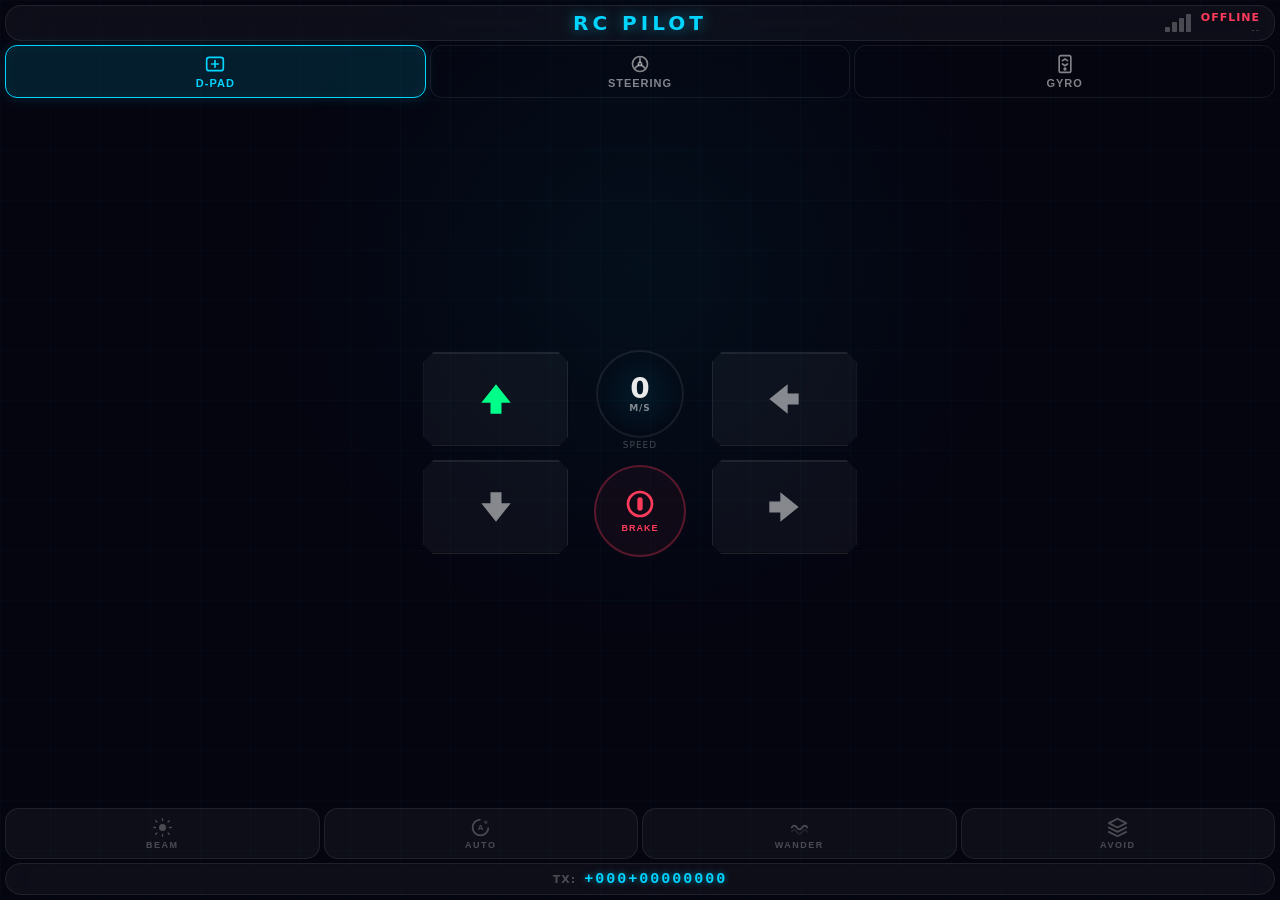
<file: index.html>
<!DOCTYPE html>
<html lang="en">
<head>
  <!--
    ============================================================
    RC PILOT — Futuristic RC Car Controller Dashboard
    ============================================================
    TX PROTOCOL (13-char string):
      [0]    Movement sign     '+' or '-'
      [1-3]  Movement mag      000–255
      [4]    Steering sign     '+' or '-'
      [5-7]  Steering mag      000–255
      [8]    Brake             0=move  1=brake
      [9]    Beam              0=off   1=on
      [10]   Auto Headlight    0=off   1=on
      [11]   Wander            0=off   1=on
      [12]   Avoid Obstacle    0=off   1=on

    RX PROTOCOL (5-char string from ESP32, every 50ms):
      [0]    Speed sign        '+' or '-'
      [1]    Speed integer     0–9  (m/s)
      [2-4]  Reserved          "000"
      Example: "+3000" = +3 m/s, "-1000" = -1 m/s, "+0000" = stopped
    ============================================================
  -->
  <meta charset="UTF-8">
  <meta name="viewport" content="width=device-width, initial-scale=1.0, maximum-scale=1.0, user-scalable=no">
  <title>RC PILOT</title>

</head>
<link rel="stylesheet" href="css/style.css">
<body>

  <!-- Portrait overlay -->
  <div class="rotate-overlay">
    <svg class="rotate-icon" viewBox="0 0 100 100" fill="none">
      <rect x="20" y="10" width="60" height="80" rx="8" stroke="var(--accent)" stroke-width="3" fill="none"/>
      <circle cx="50" cy="80" r="4" fill="var(--accent)" opacity="0.5"/>
      <path d="M65 50L80 50L80 35" stroke="var(--text-secondary)" stroke-width="2.5" stroke-linecap="round" stroke-linejoin="round" fill="none"/>
      <path d="M80 50C80 30,60 20,50 20" stroke="var(--text-secondary)" stroke-width="2.5" stroke-linecap="round" fill="none"/>
    </svg>
    <span class="rotate-text">Rotate Your Device</span>
    <span class="rotate-sub">Controller requires landscape mode</span>
  </div>

  <div id="app">

    <!-- HEADER -->
    <header class="header glass">
      <div></div>
      <div class="logo">RC PILOT</div>
      <div class="conn-status">
        <div class="wifi-bars" id="wifiBars">
          <div class="wifi-bar"></div><div class="wifi-bar"></div>
          <div class="wifi-bar"></div><div class="wifi-bar"></div>
        </div>
        <div class="conn-text-group">
          <span class="conn-label-txt" id="connLabel">Offline</span>
          <span class="conn-speed-txt" id="connSpeed">--</span>
        </div>
      </div>
    </header>

    <!-- MODE TABS -->
    <nav class="mode-tabs">
      <button class="mode-tab active" data-mode="1">
        <span class="tab-icon">
          <svg viewBox="0 0 24 24" fill="none" stroke="currentColor" stroke-width="2" stroke-linecap="round">
            <rect x="2" y="4" width="20" height="16" rx="3"/>
            <line x1="8" y1="12" x2="16" y2="12"/><line x1="12" y1="8" x2="12" y2="16"/>
          </svg>
        </span>D-PAD
      </button>
      <button class="mode-tab" data-mode="2">
        <span class="tab-icon">
          <svg viewBox="0 0 24 24" fill="none" stroke="currentColor" stroke-width="2" stroke-linecap="round">
            <circle cx="12" cy="12" r="9"/><circle cx="12" cy="12" r="2"/>
            <line x1="12" y1="5" x2="12" y2="10"/>
            <line x1="6.3" y1="16.5" x2="10.3" y2="13.3"/><line x1="17.7" y1="16.5" x2="13.7" y2="13.3"/>
          </svg>
        </span>STEERING
      </button>
      <button class="mode-tab" data-mode="3">
        <span class="tab-icon">
          <svg viewBox="0 0 24 24" fill="none" stroke="currentColor" stroke-width="2" stroke-linecap="round">
            <rect x="5" y="2" width="14" height="20" rx="2"/>
            <circle cx="12" cy="18" r="1"/>
            <path d="M9 8l3-2 3 2"/><path d="M9 12l3 2 3-2"/>
          </svg>
        </span>GYRO
      </button>
    </nav>

    <!-- CONTROL AREA -->
    <main class="control-area">

      <!-- MODE 1: D-PAD -->
      <section id="mode1" class="mode-panel active">
        <div class="dpad-wrapper">
          <div class="dpad-col">
            <button class="ctrl-btn dpad-btn fwd-style" data-dir="forward">
              <svg viewBox="0 0 24 24"><path d="M12 4l-8 10h5v6h6v-6h5z"/></svg>
            </button>
            <button class="ctrl-btn dpad-btn" data-dir="backward">
              <svg viewBox="0 0 24 24"><path d="M12 20l8-10h-5V4H9v6H4z"/></svg>
            </button>
          </div>
          <div class="dpad-center">
            <div class="speedometer">
              <div class="speedo-ring" id="ring1">
                <span class="speedo-value" id="spd1">0</span>
                <span class="speedo-unit">m/s</span>
              </div>
              <span class="speedo-label">Speed</span>
            </div>
            <button class="brake-btn dpad-brake" id="dpadBrake">
              <svg viewBox="0 0 24 24">
                <circle cx="12" cy="12" r="9" fill="none" stroke="currentColor" stroke-width="2"/>
                <rect x="10" y="7" width="4" height="10" rx="2" fill="currentColor"/>
              </svg>
              <span class="btn-lbl">Brake</span>
            </button>
          </div>
          <div class="dpad-col">
            <button class="ctrl-btn dpad-btn" data-dir="left">
              <svg viewBox="0 0 24 24"><path d="M4 12l10-8v5h6v6h-6v5z"/></svg>
            </button>
            <button class="ctrl-btn dpad-btn" data-dir="right">
              <svg viewBox="0 0 24 24"><path d="M20 12l-10-8v5H4v6h6v5z"/></svg>
            </button>
          </div>
        </div>
      </section>

      <!-- MODE 2: STEERING WHEEL -->
      <section id="mode2" class="mode-panel">
        <div class="steering-layout">
          <div class="steer-left">
            <button class="ctrl-btn steer-fwd fwd-style" id="steerFwd">
              <svg viewBox="0 0 24 24"><path d="M12 4l-8 10h5v6h6v-6h5z"/></svg>
            </button>
            <button class="ctrl-btn steer-bwd" id="steerBwd">
              <svg viewBox="0 0 24 24"><path d="M12 20l8-10h-5V4H9v6H4z"/></svg>
            </button>
            <button class="brake-btn steer-brake" id="steerBrake">
              <svg viewBox="0 0 24 24">
                <circle cx="12" cy="12" r="9" fill="none" stroke="currentColor" stroke-width="2"/>
                <rect x="10" y="7" width="4" height="10" rx="2" fill="currentColor"/>
              </svg>
              <span class="btn-lbl">Brake</span>
            </button>
          </div>
          <div class="steer-speedo-wrap">
            <div class="speedometer">
              <div class="speedo-ring" id="ring2">
                <span class="speedo-value" id="spd2">0</span>
                <span class="speedo-unit">m/s</span>
              </div>
              <span class="speedo-label">Speed</span>
            </div>
          </div>
          <div class="wheel-wrapper">
            <div class="wheel-angle-display" id="wheelAngleTxt">0&deg;</div>
            <img id="swImg" class="sw-img" src="images/steering.png" alt="Steering Wheel" draggable="false"/>
          </div>
        </div>
      </section>

      <!-- MODE 3: GYRO -->
      <section id="mode3" class="mode-panel">
        <div class="gyro-layout">
          <div class="gyro-left">
            <button class="brake-btn gyro-brake" id="gyroBrake">
              <svg viewBox="0 0 24 24">
                <circle cx="12" cy="12" r="9" fill="none" stroke="currentColor" stroke-width="2"/>
                <rect x="10" y="7" width="4" height="10" rx="2" fill="currentColor"/>
              </svg>
              <span class="btn-lbl">Brake</span>
            </button>
            <button class="ctrl-btn gyro-btn fwd-style" id="gyroFwd">
              <svg viewBox="0 0 24 24"><path d="M12 4l-8 10h5v6h6v-6h5z"/></svg>
              <span class="btn-lbl">FWD</span>
            </button>
          </div>
          <div class="gyro-center">
            <div class="speedometer">
              <div class="speedo-ring" id="ring3">
                <span class="speedo-value" id="spd3">0</span>
                <span class="speedo-unit">m/s</span>
              </div>
              <span class="speedo-label">Speed</span>
            </div>
            <button class="btn-enable-gyro" id="btnEnableGyro">Enable Gyro</button>
            <div class="gyro-sens">
              <span class="sl">Sensitivity</span>
              <input type="range" id="gyroSlider" min="10" max="100" value="50" step="5">
              <span class="sv" id="gyroSensVal">50%</span>
            </div>
            <div class="gyro-readout">
              <div><span class="rl">Fwd/Bwd </span><span id="gyroBeta">0</span>&deg;</div>
              <div><span class="rl">L/R </span><span id="gyroGamma">0</span>&deg;</div>
            </div>
          </div>
          <div class="gyro-right">
            <button class="ctrl-btn gyro-btn" id="gyroBwd">
              <svg viewBox="0 0 24 24"><path d="M12 20l8-10h-5V4H9v6H4z"/></svg>
              <span class="btn-lbl">BWD</span>
            </button>
          </div>
        </div>
      </section>

    </main>

    <!-- BOTTOM TOGGLES -->
    <div class="bottom-bar">
      <button class="toggle-btn" id="btnBeam">
        <svg viewBox="0 0 24 24">
          <circle cx="12" cy="12" r="4" fill="currentColor"/>
          <path d="M12 2v2M12 20v2M4.22 4.22l1.42 1.42M18.36 18.36l1.42 1.42M2 12h2M20 12h2M4.22 19.78l1.42-1.42M18.36 5.64l1.42-1.42" stroke="currentColor" stroke-width="1.5" stroke-linecap="round" fill="none"/>
        </svg>
        <span>Beam</span>
      </button>
      <button class="toggle-btn" id="btnAutoLight">
        <svg viewBox="0 0 24 24">
          <path d="M12 3C7 3 3 7 3 12s4 9 9 9 9-4 9-9" fill="none" stroke="currentColor" stroke-width="2"/>
          <text x="12" y="15" text-anchor="middle" font-size="9" font-weight="bold" fill="currentColor" font-family="sans-serif">A</text>
          <circle cx="18" cy="6" r="2" fill="currentColor" opacity="0.6"/>
        </svg>
        <span>Auto</span>
      </button>
      <button class="toggle-btn" id="btnWander">
        <svg viewBox="0 0 24 24">
          <path d="M3 12c2-3 4-3 6 0s4 3 6 0 4-3 6 0" fill="none" stroke="currentColor" stroke-width="2" stroke-linecap="round"/>
          <path d="M3 17c2-3 4-3 6 0s4 3 6 0 4-3 6 0" fill="none" stroke="currentColor" stroke-width="1.5" stroke-linecap="round" opacity="0.4"/>
        </svg>
        <span>Wander</span>
      </button>
      <button class="toggle-btn" id="btnAvoid">
        <svg viewBox="0 0 24 24">
          <path d="M12 2L2 7l10 5 10-5z" fill="none" stroke="currentColor" stroke-width="2" stroke-linecap="round" stroke-linejoin="round"/>
          <path d="M2 17l10 5 10-5" fill="none" stroke="currentColor" stroke-width="2" stroke-linecap="round" stroke-linejoin="round"/>
          <path d="M2 12l10 5 10-5" fill="none" stroke="currentColor" stroke-width="2" stroke-linecap="round" stroke-linejoin="round"/>
        </svg>
        <span>Avoid</span>
      </button>
    </div>

    <!-- TX / RX DEBUG BAR -->
    <div class="debug-bar glass">
      <span class="lbl">TX:</span>
      <code id="txDisplay">+000+0000000</code>
    </div>

  </div>

<script src="js/script.js"></script>
</body>
</html>
</file>
<file: css/style.css>
*, *::before, *::after {
      margin: 0; padding: 0;
      box-sizing: border-box;
      -webkit-tap-highlight-color: transparent;
    }
    :root {
      --accent: #00d4ff;
      --accent-glow: rgba(0,212,255,0.5);
      --accent-dim: rgba(0,212,255,0.12);
      --danger: #ff3b5c;
      --success: #00ff88;
      --warning: #ffaa00;
      --beam-color: #ffe066;
      --auto-color: #bb86fc;
      --avoid-color: #ff6b35;
      --glass-bg: rgba(255,255,255,0.04);
      --glass-border: rgba(255,255,255,0.08);
      --text-primary: #eaeaea;
      --text-secondary: rgba(255,255,255,0.5);
      --text-dim: rgba(255,255,255,0.25);
      --bg-deep: #050510;
    }
    html, body {
      width: 100%; height: 100%;
      overflow: hidden;
      font-family: 'Segoe UI', system-ui, sans-serif;
      background: var(--bg-deep);
      color: var(--text-primary);
      touch-action: none;
    }
    body::before {
      content: '';
      position: fixed; inset: 0;
      background-image:
        linear-gradient(rgba(0,212,255,0.025) 1px, transparent 1px),
        linear-gradient(90deg, rgba(0,212,255,0.025) 1px, transparent 1px);
      background-size: 50px 50px;
      pointer-events: none; z-index: 0;
    }
    body::after {
      content: '';
      position: fixed;
      top: 30%; left: 50%;
      width: 60vw; height: 60vw;
      background: radial-gradient(circle, rgba(0,212,255,0.05) 0%, transparent 70%);
      transform: translate(-50%, -50%);
      pointer-events: none; z-index: 0;
    }

    /* ==============================
       PORTRAIT OVERLAY
       ============================== */
    .rotate-overlay {
      display: none;
      position: fixed; inset: 0; z-index: 9999;
      background: var(--bg-deep);
      flex-direction: column;
      align-items: center; justify-content: center; gap: 24px;
    }
    .rotate-icon { width: 80px; height: 80px; animation: rotateHint 2s ease-in-out infinite; }
    .rotate-text {
      font-size: 18px; font-weight: 800; letter-spacing: 3px;
      text-transform: uppercase; color: var(--accent);
      text-shadow: 0 0 12px var(--accent-glow);
    }
    .rotate-sub { font-size: 13px; color: var(--text-secondary); }
    @keyframes rotateHint {
      0%,100% { transform: rotate(0deg); }
      50%      { transform: rotate(90deg); }
    }
    @media (max-width: 1023px) and (orientation: portrait) {
      .rotate-overlay { display: flex; }
      #app { display: none !important; }
    }

    .glass {
      background: var(--glass-bg);
      backdrop-filter: blur(20px);
      -webkit-backdrop-filter: blur(20px);
      border: 1px solid var(--glass-border);
      border-radius: 16px;
    }

    #app {
      position: relative; z-index: 1;
      display: grid;
      grid-template-rows: auto auto 1fr auto auto;
      width: 100vw; height: 100vh; height: 100dvh;
      padding: 5px; gap: 4px;
    }

    /* ==============================
       HEADER
       ============================== */
    .header {
      display: grid;
      grid-template-columns: 1fr auto 1fr;
      align-items: center;
      padding: 5px 14px;
    }
    .logo {
      grid-column: 2;
      font-size: clamp(13px, 2vw, 20px);
      font-weight: 800; letter-spacing: 4px;
      color: var(--accent);
      text-shadow: 0 0 14px var(--accent-glow);
      white-space: nowrap;
    }
    .conn-status {
      grid-column: 3;
      display: flex; align-items: center; justify-content: flex-end;
      gap: clamp(4px,0.8vw,10px);
    }
    .wifi-bars { display: flex; align-items: flex-end; gap: 2px; height: clamp(12px,1.6vw,18px); }
    .wifi-bar { width: clamp(3px,0.45vw,5px); border-radius: 1px; background: var(--text-dim); transition: background .4s, box-shadow .4s; }
    .wifi-bar:nth-child(1) { height: 30%; }
    .wifi-bar:nth-child(2) { height: 55%; }
    .wifi-bar:nth-child(3) { height: 78%; }
    .wifi-bar:nth-child(4) { height: 100%; }
    .wifi-bars.sig-1 .wifi-bar:nth-child(1)    { background: var(--danger);  box-shadow: 0 0 4px var(--danger); }
    .wifi-bars.sig-2 .wifi-bar:nth-child(-n+2)  { background: var(--warning); box-shadow: 0 0 4px var(--warning); }
    .wifi-bars.sig-3 .wifi-bar:nth-child(-n+3)  { background: #aaff00;        box-shadow: 0 0 4px #aaff00; }
    .wifi-bars.sig-4 .wifi-bar                  { background: var(--success); box-shadow: 0 0 5px var(--success); }
    .conn-text-group { display: flex; flex-direction: column; align-items: flex-end; gap: 1px; }
    .conn-label-txt {
      font-size: clamp(8px,1vw,11px); font-weight: 700;
      letter-spacing: 1px; text-transform: uppercase;
      color: var(--danger); transition: color .4s;
    }
    .conn-label-txt.connected { color: var(--success); }
    .conn-speed-txt { font-size: clamp(7px,0.85vw,9px); letter-spacing: 1px; color: var(--text-dim); font-variant-numeric: tabular-nums; }

    /* ==============================
       MODE TABS
       ============================== */
    .mode-tabs { display: flex; gap: 4px; }
    .mode-tab {
      flex: 1;
      display: flex; flex-direction: column; align-items: center; gap: 1px;
      padding: clamp(4px,0.9vh,9px) 0;
      background: transparent; border: 1px solid var(--glass-border);
      border-radius: 12px; color: var(--text-secondary);
      font-size: clamp(7px,1vw,11px); font-weight: 700; letter-spacing: 1px;
      text-transform: uppercase; cursor: pointer; transition: all .3s;
    }
    .mode-tab .tab-icon { line-height: 1; }
    .mode-tab .tab-icon svg { width: clamp(13px,1.9vw,20px); height: clamp(13px,1.9vw,20px); }
    .mode-tab.active {
      background: var(--accent-dim); border-color: var(--accent); color: var(--accent);
      box-shadow: 0 0 14px rgba(0,212,255,0.15), inset 0 0 14px rgba(0,212,255,0.05);
    }

    /* ==============================
       CONTROL AREA
       ============================== */
    .control-area { position: relative; overflow: hidden; min-height: 0; }
    .mode-panel {
      position: absolute; inset: 0;
      display: flex; align-items: center; justify-content: center;
      opacity: 0; pointer-events: none; transition: opacity .3s;
    }
    .mode-panel.active { opacity: 1; pointer-events: auto; }

    /* ==============================
       SPEEDOMETER
       ============================== */
    .speedometer { display: flex; flex-direction: column; align-items: center; gap: 2px; }
    .speedo-ring {
      width: clamp(54px,7.5vw,88px); height: clamp(54px,7.5vw,88px);
      border-radius: 50%;
      border: 2px solid var(--glass-border);
      background: radial-gradient(circle, rgba(0,212,255,0.07) 0%, transparent 70%);
      display: flex; flex-direction: column; align-items: center; justify-content: center;
      transition: border-color 0.3s, box-shadow 0.3s;
    }
    .speedo-ring.moving  { border-color: var(--accent);  box-shadow: 0 0 18px rgba(0,212,255,0.3); }
    .speedo-ring.reverse { border-color: var(--danger);  box-shadow: 0 0 18px rgba(255,59,92,0.3); }
    .speedo-value {
      font-size: clamp(16px,2.8vw,28px); font-weight: 800;
      font-variant-numeric: tabular-nums; line-height: 1; transition: color 0.3s;
    }
    .speedo-unit { font-size: clamp(6px,0.85vw,9px); font-weight: 600; color: var(--text-secondary); letter-spacing: 1px; text-transform: uppercase; }
    .speedo-label { font-size: clamp(6px,0.85vw,9px); color: var(--text-dim); letter-spacing: 1px; text-transform: uppercase; }

    /* ==============================
       SHARED BUTTON BASES
       ============================== */
    .ctrl-btn {
      display: flex; flex-direction: column;
      align-items: center; justify-content: center; gap: 3px;
      background: var(--glass-bg); border: 1px solid var(--glass-border);
      border-radius: 16px; color: var(--text-secondary);
      cursor: pointer; transition: all .12s ease;
      user-select: none; -webkit-user-select: none;
    }
    .ctrl-btn svg { fill: currentColor; }
    .ctrl-btn.pressed, .ctrl-btn:active {
      background: var(--accent-dim); border-color: var(--accent); color: var(--accent);
      box-shadow: 0 0 20px rgba(0,212,255,0.3); transform: scale(0.95);
    }
    .fwd-style { color: var(--success); }
    .fwd-style.pressed, .fwd-style:active {
      background: rgba(0,255,136,0.12); border-color: var(--success); color: var(--success);
      box-shadow: 0 0 25px rgba(0,255,136,0.25); transform: scale(0.95);
    }
    .brake-btn {
      display: flex; flex-direction: column;
      align-items: center; justify-content: center; gap: 3px;
      border-radius: 50%;
      background: rgba(255,59,92,0.05); border: 2px solid rgba(255,59,92,0.3);
      color: var(--danger); cursor: pointer; transition: all .12s ease;
      user-select: none; -webkit-user-select: none;
    }
    .brake-btn svg { fill: currentColor; }
    .brake-btn.pressed, .brake-btn:active {
      background: rgba(255,59,92,0.2); border-color: var(--danger);
      box-shadow: 0 0 30px rgba(255,59,92,0.4); transform: scale(0.95);
    }
    .btn-lbl { font-size: clamp(6px,0.85vw,9px); font-weight: 700; letter-spacing: 1px; text-transform: uppercase; }

    /* ==============================
       D-PAD
       ============================== */
    .dpad-wrapper {
      display: flex; align-items: center; justify-content: center;
      gap: clamp(10px,2vw,28px); width: 100%; height: 100%;
      padding: 0 clamp(4px,1vw,14px);
    }
    .dpad-col { display: flex; flex-direction: column; gap: clamp(7px,1.5vh,16px); }
    .dpad-center { display: flex; flex-direction: column; align-items: center; gap: clamp(8px,1.7vh,18px); }
    .dpad-btn {
      width: clamp(90px,13vw,145px); height: clamp(72px,10.5vh,112px);
      border-radius: 8px !important;
      clip-path: polygon(10px 0%,calc(100% - 10px) 0%,100% 10px,100% calc(100% - 10px),calc(100% - 10px) 100%,10px 100%,0% calc(100% - 10px),0% 10px);
      box-shadow: inset 0 1px 0 rgba(255,255,255,0.07), inset 0 -1px 0 rgba(0,0,0,0.25), 2px 2px 8px rgba(0,0,0,0.4);
    }
    .dpad-btn svg { width: clamp(28px,3.8vw,44px); height: clamp(28px,3.8vw,44px); }
    .dpad-brake { width: clamp(60px,8.5vw,92px); height: clamp(60px,8.5vw,92px); }
    .dpad-brake svg { width: clamp(22px,3vw,32px); height: clamp(22px,3vw,32px); }

    /* ==============================
       STEERING WHEEL
       ============================== */
    .steering-layout {
      display: flex; align-items: center; justify-content: space-between;
      width: 100%; height: 100%; padding: 0 clamp(4px,1.5vw,16px); position: relative;
    }
    .steer-left { display: flex; flex-direction: column; align-items: center; gap: clamp(5px,1vh,12px); flex-shrink: 0; z-index: 2; }
    .steer-fwd, .steer-bwd { width: clamp(58px,8.5vw,80px); height: clamp(52px,7.5vh,70px); }
    .steer-fwd svg, .steer-bwd svg { width: clamp(20px,2.6vw,28px); height: clamp(20px,2.6vw,28px); }
    .steer-brake { width: clamp(52px,7.5vw,70px); height: clamp(52px,7.5vw,70px); }
    .steer-brake svg { width: clamp(18px,2.4vw,26px); height: clamp(18px,2.4vw,26px); }
    .steer-speedo-wrap { position: absolute; bottom: clamp(6px,1.5vh,14px); left: 50%; transform: translateX(-50%); z-index: 3; }
    .wheel-wrapper { display: flex; flex-direction: column; align-items: center; gap: 5px; flex-shrink: 0; z-index: 2; }
    .wheel-angle-display { font-size: clamp(10px,1.4vw,15px); font-weight: 700; color: var(--accent); font-variant-numeric: tabular-nums; text-shadow: 0 0 8px var(--accent-glow); }
    .sw-img {
      width: clamp(160px,24vw,280px); height: clamp(160px,24vw,280px);
      cursor: grab; touch-action: none; border-radius: 50%;
      user-select: none; -webkit-user-select: none; display: block; transition: filter .2s;
    }
    .sw-img:active { cursor: grabbing; }
    .sw-img.dragging { filter: drop-shadow(0 0 16px rgba(0,212,255,0.55)); }

    /* ==============================
       GYRO
       ============================== */
    .gyro-layout { display: flex; align-items: center; justify-content: space-between; width: 100%; height: 100%; padding: 0 clamp(8px,2vw,20px); }
    .gyro-left { display: flex; flex-direction: column; align-items: center; gap: clamp(7px,1.4vh,16px); flex-shrink: 0; }
    .gyro-center { display: flex; flex-direction: column; align-items: center; gap: clamp(7px,1.2vh,14px); }
    .gyro-right { flex-shrink: 0; }
    .gyro-btn { width: clamp(68px,9.5vw,96px); height: clamp(68px,9.5vw,96px); border-radius: 20px; }
    .gyro-btn svg { width: clamp(24px,3vw,34px); height: clamp(24px,3vw,34px); }
    .gyro-brake { width: clamp(58px,8vw,78px); height: clamp(58px,8vw,78px); }
    .gyro-brake svg { width: clamp(20px,2.6vw,28px); height: clamp(20px,2.6vw,28px); }
    .btn-enable-gyro {
      padding: clamp(6px,0.9vh,12px) clamp(12px,1.8vw,22px);
      border-radius: 14px; border: 1px solid var(--accent);
      background: var(--accent-dim); color: var(--accent);
      font-size: clamp(8px,1vw,12px); font-weight: 700; letter-spacing: 1px;
      cursor: pointer; transition: all .2s; user-select: none;
    }
    .btn-enable-gyro:hover { box-shadow: 0 0 20px rgba(0,212,255,0.3); }
    .btn-enable-gyro.enabled { background: rgba(0,255,136,0.1); border-color: var(--success); color: var(--success); }
    .gyro-readout { display: flex; gap: 14px; font-size: clamp(9px,1.1vw,13px); color: var(--text-secondary); }
    .gyro-readout .rl { font-size: clamp(7px,0.85vw,9px); color: var(--text-dim); letter-spacing: 1px; text-transform: uppercase; }
    .gyro-sens { display: flex; flex-direction: column; align-items: center; gap: 4px; width: clamp(100px,13vw,160px); }
    .gyro-sens .sl { font-size: clamp(7px,0.85vw,9px); font-weight: 600; color: var(--text-dim); letter-spacing: 1px; text-transform: uppercase; }
    .gyro-sens .sv { font-size: clamp(9px,1.1vw,13px); font-weight: 700; color: var(--accent); font-variant-numeric: tabular-nums; }
    .gyro-sens input[type=range] { -webkit-appearance: none; appearance: none; width: 100%; height: 6px; border-radius: 3px; outline: none; cursor: pointer; background: linear-gradient(to right, var(--glass-border), var(--accent-dim)); }
    .gyro-sens input[type=range]::-webkit-slider-thumb { -webkit-appearance: none; width: 20px; height: 20px; border-radius: 50%; background: var(--accent); box-shadow: 0 0 10px var(--accent-glow); border: 2px solid rgba(255,255,255,0.2); cursor: pointer; }
    .gyro-sens input[type=range]::-moz-range-thumb { width: 20px; height: 20px; border-radius: 50%; background: var(--accent); box-shadow: 0 0 10px var(--accent-glow); border: 2px solid rgba(255,255,255,0.2); cursor: pointer; }

    /* ==============================
       BOTTOM TOGGLES
       ============================== */
    .bottom-bar { display: flex; gap: 4px; }
    .toggle-btn {
      flex: 1;
      display: flex; flex-direction: column; align-items: center; justify-content: center; gap: 2px;
      padding: clamp(5px,0.9vh,11px) 0;
      background: var(--glass-bg); border: 1px solid var(--glass-border);
      border-radius: 14px; color: var(--text-dim);
      cursor: pointer; transition: all .25s; user-select: none;
    }
    .toggle-btn svg { width: clamp(14px,1.9vw,21px); height: clamp(14px,1.9vw,21px); fill: currentColor; transition: filter .25s; }
    .toggle-btn span { font-size: clamp(6px,0.85vw,9px); font-weight: 700; letter-spacing: 1.5px; text-transform: uppercase; }
    .toggle-btn.beam-on  { color: var(--beam-color);  background: rgba(255,224,102,0.1); border-color: var(--beam-color);  box-shadow: 0 0 14px rgba(255,224,102,0.2); }
    .toggle-btn.beam-on svg  { filter: drop-shadow(0 0 6px rgba(255,224,102,0.6)); }
    .toggle-btn.auto-on  { color: var(--auto-color);  background: rgba(187,134,252,0.1); border-color: var(--auto-color);  box-shadow: 0 0 14px rgba(187,134,252,0.2); }
    .toggle-btn.auto-on svg  { filter: drop-shadow(0 0 6px rgba(187,134,252,0.5)); }
    .toggle-btn.avoid-on { color: var(--avoid-color); background: rgba(255,107,53,0.1);  border-color: var(--avoid-color); box-shadow: 0 0 14px rgba(255,107,53,0.2); }
    .toggle-btn.avoid-on svg { filter: drop-shadow(0 0 6px rgba(255,107,53,0.5)); }
    @keyframes wanderPulse { 0%,100% { box-shadow: 0 0 10px rgba(255,170,0,0.1); } 50% { box-shadow: 0 0 26px rgba(255,170,0,0.35); } }
    .toggle-btn.wander-on { color: var(--warning); background: rgba(255,170,0,0.1); border-color: var(--warning); animation: wanderPulse 2s ease-in-out infinite; }
    .toggle-btn.wander-on svg { filter: drop-shadow(0 0 6px rgba(255,170,0,0.5)); }

    /* ==============================
       DEBUG BAR
       ============================== */
    .debug-bar {
      display: flex; align-items: center; justify-content: center; gap: 8px;
      padding: clamp(3px,0.7vh,7px) 14px;
    }
    .debug-bar .lbl { color: var(--text-dim); font-weight: 600; letter-spacing: 1px; font-size: clamp(9px,1vw,11px); }
    .debug-bar .sep { color: var(--text-dim); margin: 0 2px; }
    .debug-bar code {
      font-family: 'Courier New', monospace;
      font-size: clamp(11px,1.4vw,15px); font-weight: 700; letter-spacing: 2px;
      color: var(--accent); text-shadow: 0 0 6px var(--accent-glow);
    }
</file>
